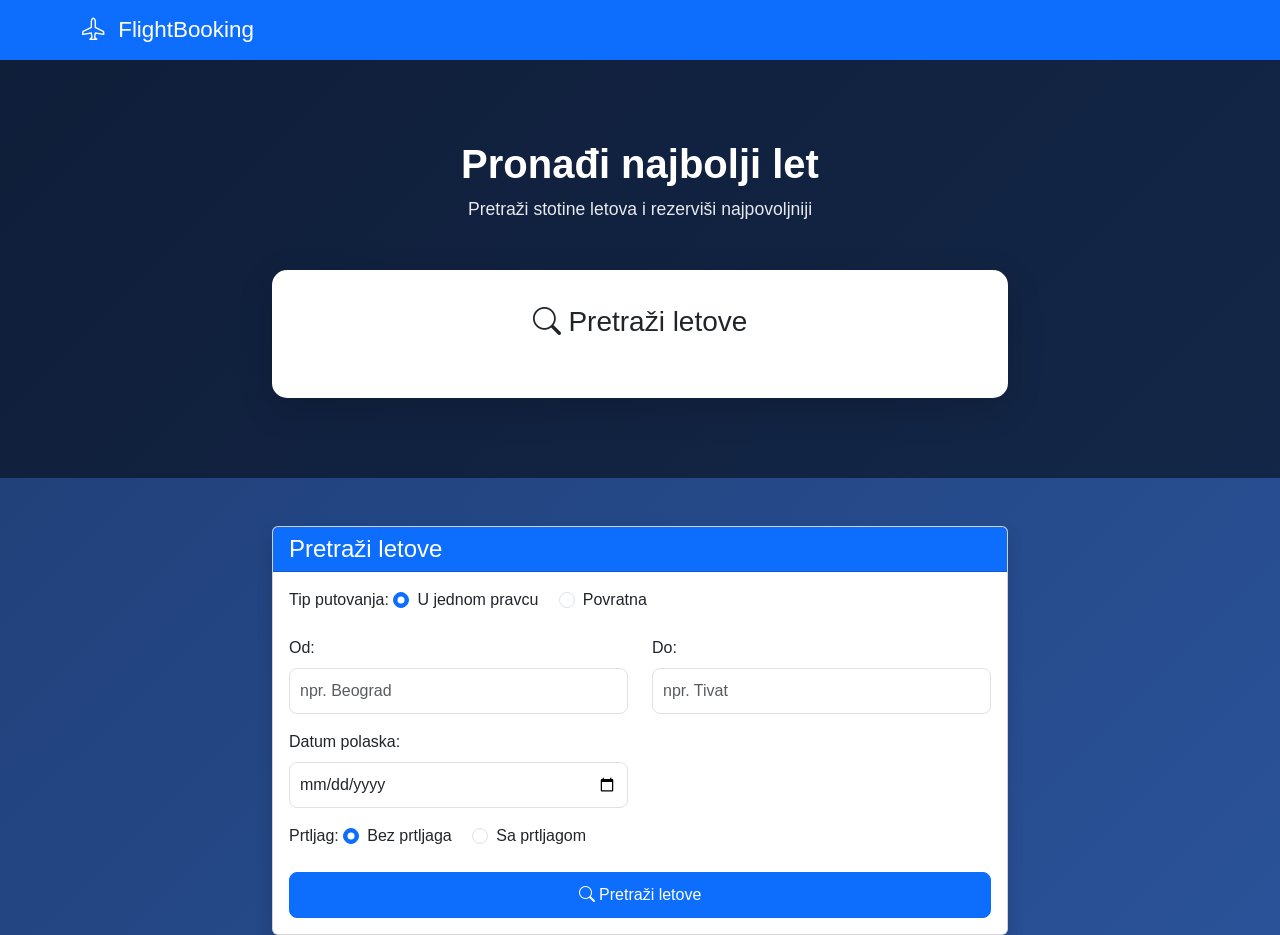
<file: frontend/index.html>
<!DOCTYPE html>
<html lang="sr">
<head>
    <meta charset="UTF-8">
    <meta name="viewport" content="width=device-width, initial-scale=1.0">
    <title>Rezervacija Letova - Početna</title>
    <!-- Bootstrap CSS -->
    <link href="https://cdn.jsdelivr.net/npm/bootstrap@5.3.0/dist/css/bootstrap.min.css" rel="stylesheet">
    <!-- Bootstrap Icons -->
    <link rel="stylesheet" href="https://cdn.jsdelivr.net/npm/bootstrap-icons@1.11.0/font/bootstrap-icons.css">
    <!-- Custom CSS -->
    <link rel="stylesheet" href="css/style.css">
</head>
<body>
    <!-- Navigacija -->
    <nav class="navbar navbar-expand-lg navbar-dark bg-primary">
        <div class="container">
            <a class="navbar-brand" href="index.html">
                <i class="bi bi-airplane"></i> FlightBooking
            </a>
        </div>
    </nav>

    <!-- Hero sekcija -->
<div class="hero-section">
    <div class="container">
        <div class="row">
            <div class="col-md-8 mx-auto">

                <div class="hero-title text-center text-white mb-5">
                    <h1>Pronađi najbolji let</h1>
                    <p>Pretraži stotine letova i rezerviši najpovoljniji</p>
                </div>

                <div class="search-card">

                    <h3 class="text-center mb-4">
                        <i class="bi bi-search"></i> Pretraži letove
                    </h3>

                    <form id="flightSearchForm">
                    
                    </form>

                </div>
            </div>
        </div>
    </div>
</div>
    <!-- Glavni sadržaj -->
    <div class="container mt-5">
        <div class="row">
            <div class="col-md-8 mx-auto">
                <div class="card shadow">
                    <div class="card-header bg-primary text-white">
                        <h4 class="mb-0">Pretraži letove</h4>
                    </div>
                    <div class="card-body">
                        <form id="flightSearchForm">
                            <!-- Tip putovanja -->
                            <div class="mb-3">
                                <label class="form-label">Tip putovanja:</label>
                                <div class="form-check form-check-inline">
                                    <input class="form-check-input" type="radio" name="flightType" id="oneWay" value="one-way" checked>
                                    <label class="form-check-label" for="oneWay">U jednom pravcu</label>
                                </div>
                                <div class="form-check form-check-inline">
                                    <input class="form-check-input" type="radio" name="flightType" id="return" value="return">
                                    <label class="form-check-label" for="return">Povratna</label>
                                </div>
                            </div>

                            <div class="row">
                                <!-- Od -->
                                <div class="col-md-6 mb-3">
                                    <label for="fromCity" class="form-label">Od:</label>
                                    <input type="text" class="form-control" id="fromCity" placeholder="npr. Beograd" required>
                                    <div class="invalid-feedback">Molimo unesite grad polaska.</div>
                                </div>

                                <!-- Do -->
                                <div class="col-md-6 mb-3">
                                    <label for="toCity" class="form-label">Do:</label>
                                    <input type="text" class="form-control" id="toCity" placeholder="npr. Tivat" required>
                                    <div class="invalid-feedback">Molimo unesite grad dolaska.</div>
                                </div>
                            </div>

                            <div class="row">
                                <!-- Datum polaska -->
                                <div class="col-md-6 mb-3">
                                    <label for="departureDate" class="form-label">Datum polaska:</label>
                                    <input type="date" class="form-control" id="departureDate" required>
                                    <div class="invalid-feedback">Molimo izaberite datum polaska.</div>
                                </div>
                                
                                <!-- Datum povratka (sakriven za one-way) -->
                                <div class="col-md-6 mb-3" id="returnDateGroup" style="display: none;">
                                    <label for="returnDate" class="form-label">Datum povratka:</label>
                                    <input type="date" class="form-control" id="returnDate">
                                </div>
                            </div>

                            <!-- Prtljag -->
                            <div class="mb-3">
                                <label class="form-label">Prtljag:</label>
                                <div class="form-check form-check-inline">
                                    <input class="form-check-input" type="radio" name="luggage" id="luggageNo" value="false" checked>
                                    <label class="form-check-label" for="luggageNo">Bez prtljaga</label>
                                </div>
                                <div class="form-check form-check-inline">
                                    <input class="form-check-input" type="radio" name="luggage" id="luggageYes" value="true">
                                    <label class="form-check-label" for="luggageYes">Sa prtljagom</label>
                                </div>
                            </div>

                            <!-- Submit dugme -->
                            <button type="submit" class="btn btn-primary w-100">
                                <i class="bi bi-search"></i> Pretraži letove
                            </button>
                        </form>
                    </div>
                </div>
            </div>
        </div>
    </div>

    <!-- Bootstrap JS -->
    <script src="https://cdn.jsdelivr.net/npm/bootstrap@5.3.0/dist/js/bootstrap.bundle.min.js"></script>
    <!-- Custom JS -->
    <script src="js/app.js"></script>
</body>
</html>
</file>
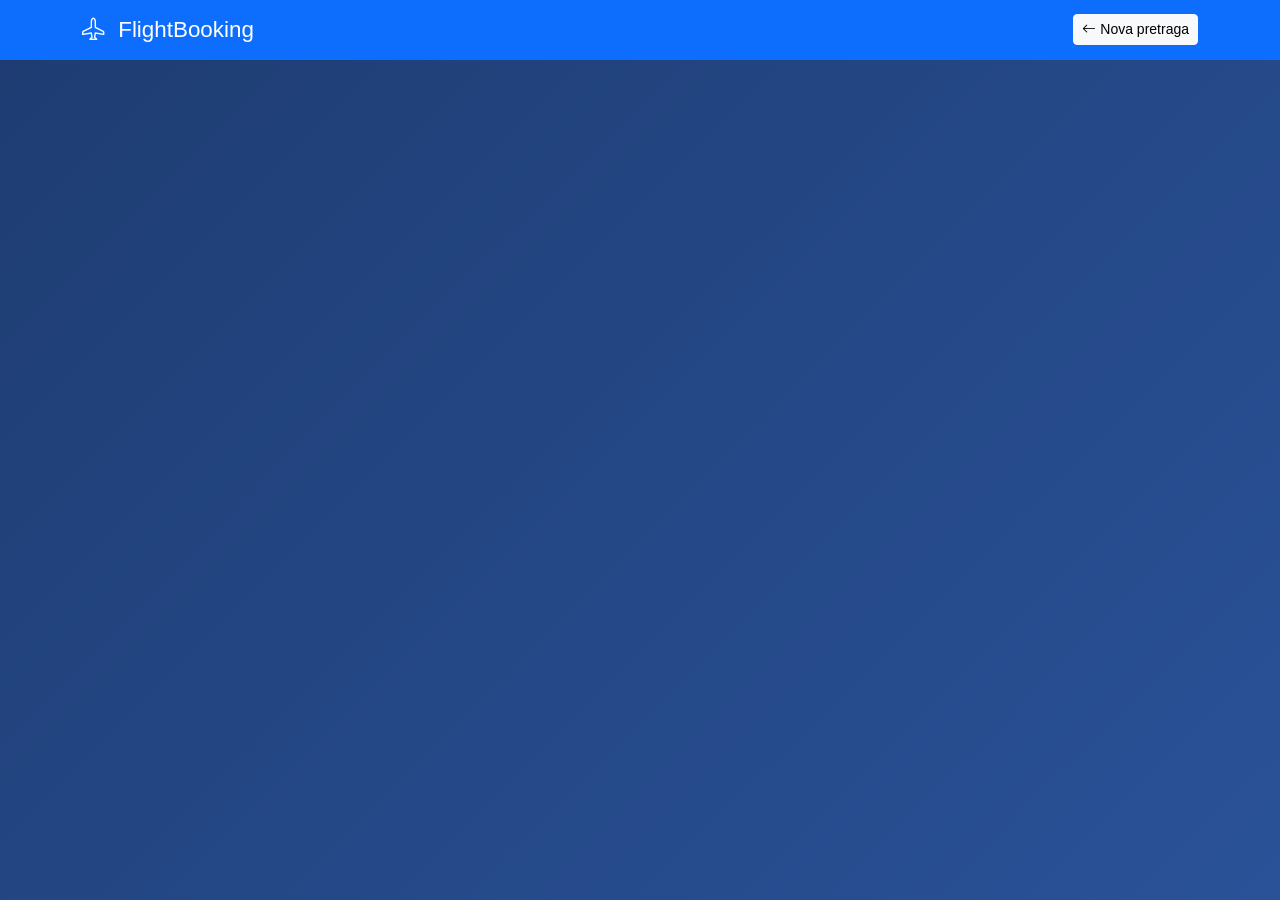
<file: frontend/results.html>
<!DOCTYPE html>
<html lang="sr">
<head>
    <meta charset="UTF-8">
    <meta name="viewport" content="width=device-width, initial-scale=1.0">
    <title>Rezervacija Letova - Rezultati</title>
    <!-- Bootstrap CSS -->
    <link href="https://cdn.jsdelivr.net/npm/bootstrap@5.3.0/dist/css/bootstrap.min.css" rel="stylesheet">
    <!-- Bootstrap Icons -->
    <link rel="stylesheet" href="https://cdn.jsdelivr.net/npm/bootstrap-icons@1.11.0/font/bootstrap-icons.css">
    <!-- Custom CSS -->
    <link rel="stylesheet" href="css/style.css">
</head>
<body>
    <!-- Navigacija -->
    <nav class="navbar navbar-expand-lg navbar-dark bg-primary">
        <div class="container">
            <a class="navbar-brand" href="index.html">
                <i class="bi bi-airplane"></i> FlightBooking
            </a>
            <a href="index.html" class="btn btn-light btn-sm">
                <i class="bi bi-arrow-left"></i> Nova pretraga
            </a>
        </div>
    </nav>

    <!-- Glavni sadržaj -->
    <div class="container mt-4">
        <!-- Loading spinner -->
        <div id="loadingSpinner" class="text-center my-5">
            <div class="spinner-border text-primary" role="status">
                <span class="visually-hidden">Učitavanje...</span>
            </div>
            <p class="mt-2">Pretražujemo letove...</p>
        </div>

        <!-- Rezultati pretrage -->
        <div id="resultsContainer" style="display: none;">
            <!-- Kriterijumi pretrage -->
            <div class="alert alert-info" id="searchCriteria">
                <!-- Popunjava se JavaScript-om -->
            </div>

            <!-- Tabs za odlazne i povratne letove (za povratna putovanja) -->
            <ul class="nav nav-tabs mb-3" id="flightTabs" role="tablist" style="display: none;">
                <li class="nav-item" role="presentation">
                    <button class="nav-link active" id="outbound-tab" data-bs-toggle="tab" data-bs-target="#outbound" type="button" role="tab">
                        Odlazni letovi
                    </button>
                </li>
                <li class="nav-item" role="presentation">
                    <button class="nav-link" id="return-tab" data-bs-toggle="tab" data-bs-target="#return" type="button" role="tab">
                        Povratni letovi
                    </button>
                </li>
            </ul>

            <!-- Tab content -->
            <div class="tab-content" id="flightTabContent">
                <!-- Odlazni letovi -->
                <div class="tab-pane fade show active" id="outbound" role="tabpanel">
                    <h4>Odlazni letovi</h4>
                    <div id="outboundFlightsList" class="row">
                        <!-- Letovi se dodaju dinamčki -->
                    </div>
                </div>
                
                <!-- Povratni letovi -->
                <div class="tab-pane fade" id="return" role="tabpanel">
                    <h4>Povratni letovi</h4>
                    <div id="returnFlightsList" class="row">
                        <!-- Letovi se dodaju dinamčki -->
                    </div>
                </div>
            </div>

            <!-- Poruka ako nema rezultata -->
            <div id="noResults" class="alert alert-warning text-center" style="display: none;">
                <i class="bi bi-exclamation-triangle"></i>
                Nema letova koji odgovaraju vašoj pretrazi.
            </div>
        </div>
    </div>

    <!-- Bootstrap JS -->
    <script src="https://cdn.jsdelivr.net/npm/bootstrap@5.3.0/dist/js/bootstrap.bundle.min.js"></script>
    <!-- Custom JS -->
    <script src="js/app.js"></script>
</body>
</html>
</file>
<file: frontend/css/style.css>
/* GENERAL */


body {
    background: linear-gradient(135deg,#1e3c72,#2a5298);
    min-height: 100vh;
    font-family: 'Segoe UI', sans-serif;
}


/* NAVBAR */

.navbar-custom{
    background: rgba(0,0,0,0.25);
    backdrop-filter: blur(10px);
}

.navbar-brand{
    font-size:1.4rem;
}

.navbar-brand i{
    margin-right:8px;
}


/* HERO */

.hero-section{
    padding-top:80px;
    padding-bottom:80px;
    background-image: url("https://images.unsplash.com/photo-1436491865332-7a61a109cc05");
    background-size: cover;
    background-position: center;
    position: relative;
}

.hero-section::before{
    content:"";
    position:absolute;
    top:0;
    left:0;
    width:100%;
    height:100%;
    background:rgba(0,0,0,0.5);
}

.hero-section .container{
    position:relative;
    z-index:2;
}

.hero-title h1{
    font-weight:700;
    font-size:2.5rem;
}

.hero-title p{
    font-size:1.1rem;
    opacity:0.9;
}


/* SEARCH CARD */

.search-card{
    background:white;
    border-radius:15px;
    padding:35px;
    box-shadow:0 10px 35px rgba(0,0,0,0.15);
    animation:fadeIn 0.6s ease;
}


/* INPUTS */

.form-control{
    border-radius:8px;
    padding:10px;
}

.form-control:focus{
    box-shadow:0 0 0 2px rgba(13,110,253,0.2);
}

.autocomplete-list{
    position:absolute;
    background:white;
    border-radius:8px;
    width:100%;
    margin-top:3px;
    box-shadow:0 5px 15px rgba(0,0,0,0.1);
    z-index:1000;
}

.autocomplete-item{
    padding:10px;
    cursor:pointer;
}

.autocomplete-item:hover{
    background:#f1f3f5;
}
/* RADIO */

.form-check-input:checked{
    background-color:#0d6efd;
}


/* BUTTON */

.btn-primary{
    border-radius:8px;
    padding:10px;
    font-weight:500;
    transition:all 0.2s;
}

.btn-primary:hover{
    transform:translateY(-2px);
    box-shadow:0 5px 15px rgba(0,0,0,0.2);
}


/* FLIGHT CARD */

.flight-card{
    border:none;
    border-radius:12px;
    padding:20px;
    margin-bottom:15px;
    background:white;
    box-shadow:0 5px 15px rgba(0,0,0,0.08);
    transition:all 0.2s;
}

.flight-card:hover{
    transform:translateY(-4px);
    box-shadow:0 10px 25px rgba(0,0,0,0.15);
}


.flight-company{
    font-size:1.1rem;
    font-weight:600;
    color:#0d6efd;
}


.flight-time{
    font-size:1.2rem;
    font-weight:500;
}


.flight-price{
    font-size:1.5rem;
    font-weight:700;
    color:#198754;
}


.flight-badge{
    font-size:0.85rem;
    padding:6px 12px;
    border-radius:20px;
}

.skeleton{
    height:80px;
    border-radius:10px;
    margin-bottom:10px;
    background:linear-gradient(
        90deg,
        #eee 25%,
        #f5f5f5 37%,
        #eee 63%
    );
    background-size:400% 100%;
    animation:skeleton-loading 1.4s ease infinite;
}


/* ANIMATION */

@keyframes fadeIn{
    from{
        opacity:0;
        transform:translateY(20px);
    }
    to{
        opacity:1;
        transform:translateY(0);
    }
}


@keyframes skeleton-loading{
0%{background-position:100% 50%;}
100%{background-position:0 50%;}
}

/* MOBILE */

@media (max-width:768px){

.hero-section{
    padding-top:40px;
}

.search-card{
    padding:25px;
}

.flight-time{
    font-size:1rem;
}

.flight-price{
    font-size:1.2rem;
}

}
</file>
